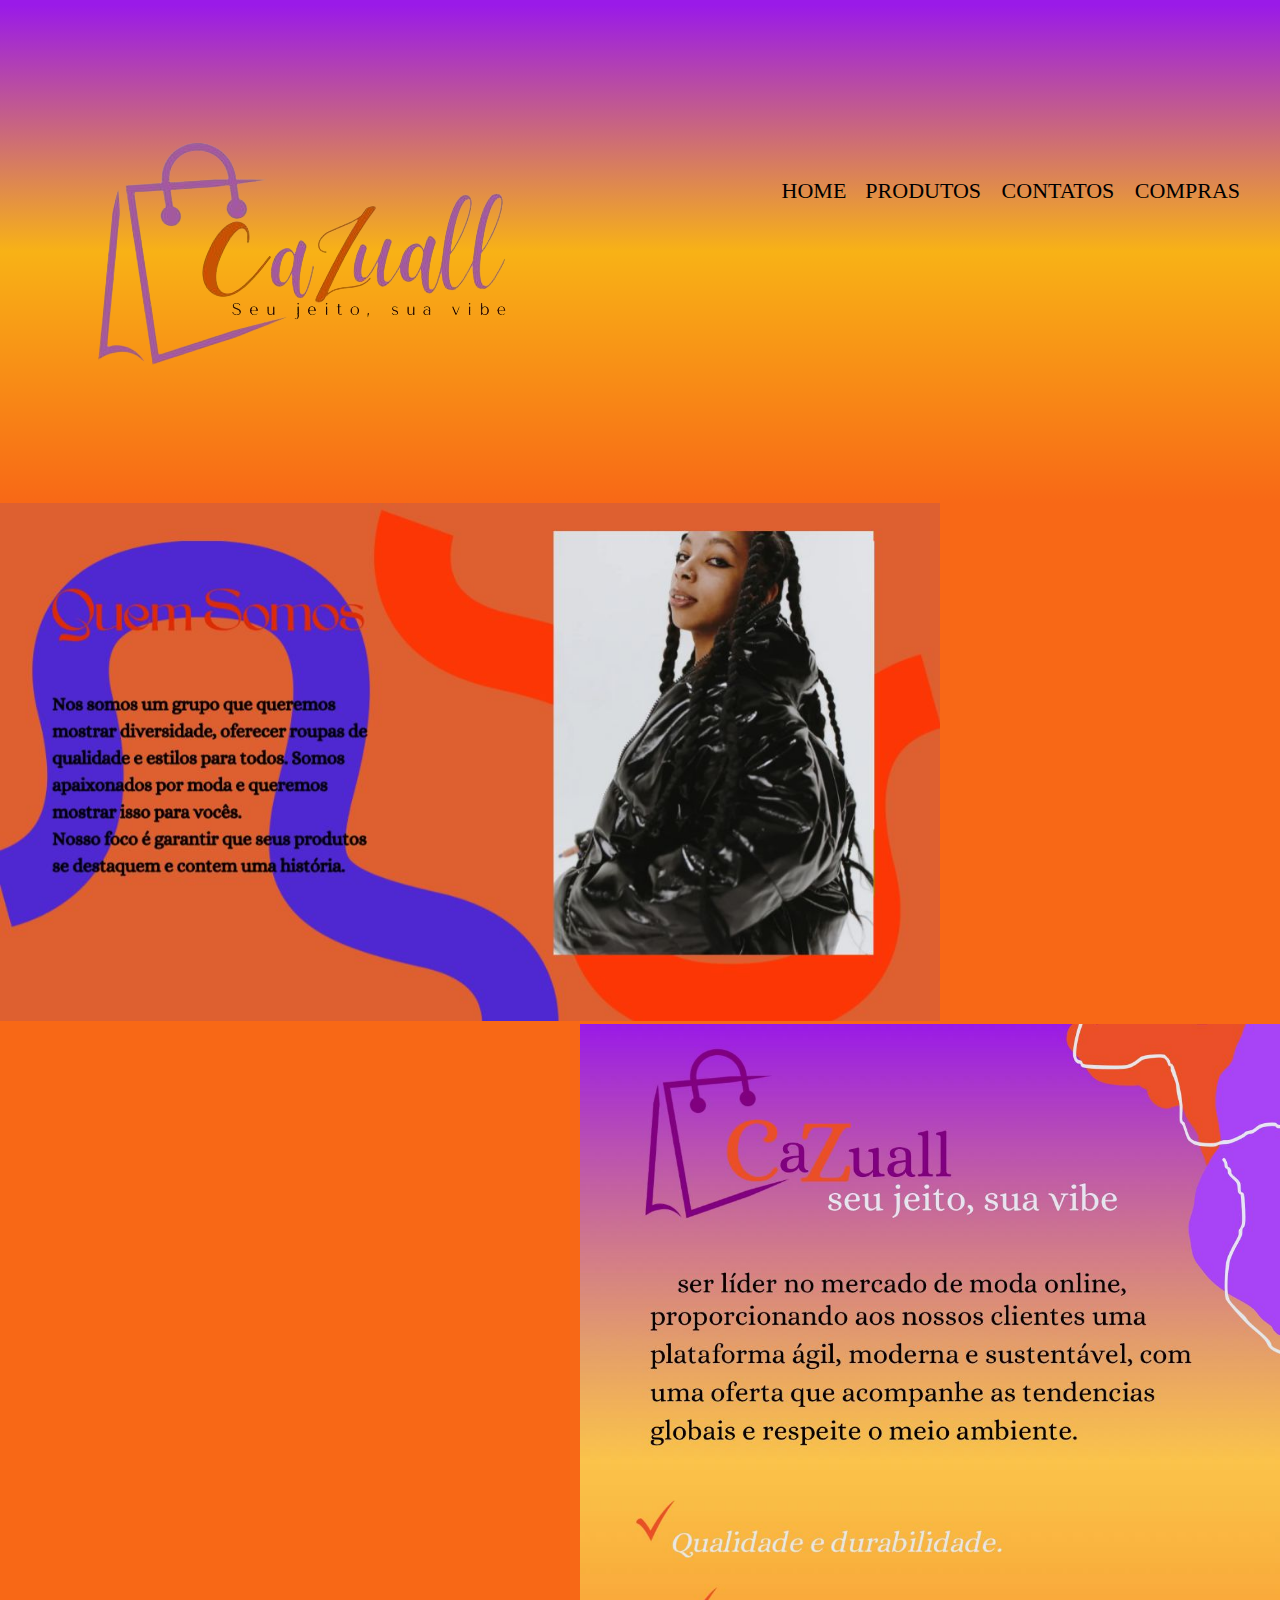
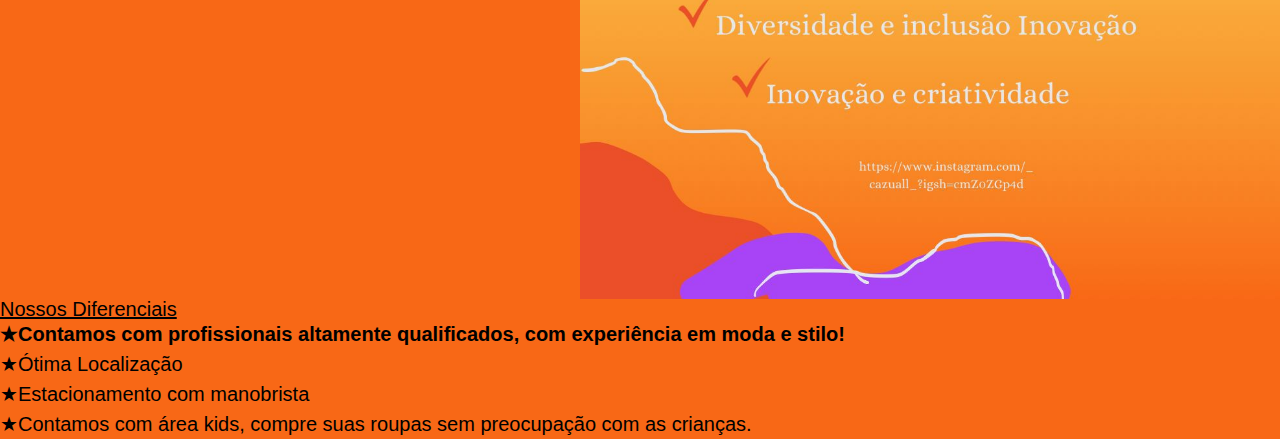
<file: index.html>
<!DOCTYPE html>
<html lang="pt-br">

<head>
    <meta charset="UTF-8">
    <meta name="viewport" content="width=device-width, initial-scale=1.0">
    <title>Loja de Roupas Cazuall</title>
    <link rel="stylesheet" href="Home.css">
    <link rel="stylesheet" href="reset.css">
</head>

<body>


    <header>
        <div class="Caixa">
            <h1><img src="./Imagem/logo cazuall-Photoroom.png" alt="logo"></h1>

            <nav>
                <ul>

                    <li><a href="index.html"> Home</a></li>
                    <li> <a href="Produtos.html">Produtos </a> </li>
                    <li> <a href="Contatos.html">Contatos </a> </li>
                    <li> <a href="Carrinho de Comprasa"> Compras</a></li>



                </ul>
            </nav>
        </div>
    </header>


    <main>

        <section class="Historia">

            <img src="./Imagem/Historia- cazuall.jpeg " alt="Historia" class="Historia">
        </section>

        <section class="Missão">

            <img src="./Imagem/Missão.jpeg" alt="Missão" class="Missão">
        
        </section>

            <section class="Diferencial">
                <h3 class="Diferencial">Nossos Diferenciais</h3>

                <div class="conteudo-diferenciais">
                    <ul class="lista-diferenciais">

                        <li class="item">Contamos com profissionais altamente qualificados, com experiência em moda e
                            stilo!</li>
                        <li class="item">Ótima Localização </li>
                        <li class="item">Estacionamento com manobrista</li>
                        <li class="item">Contamos com área kids, compre suas roupas sem preocupação com as crianças.
                        </li>
                    </ul>
                </div>


            </section>


    </main>



    <footer>





    </footer>
</body>

</html>
</file>
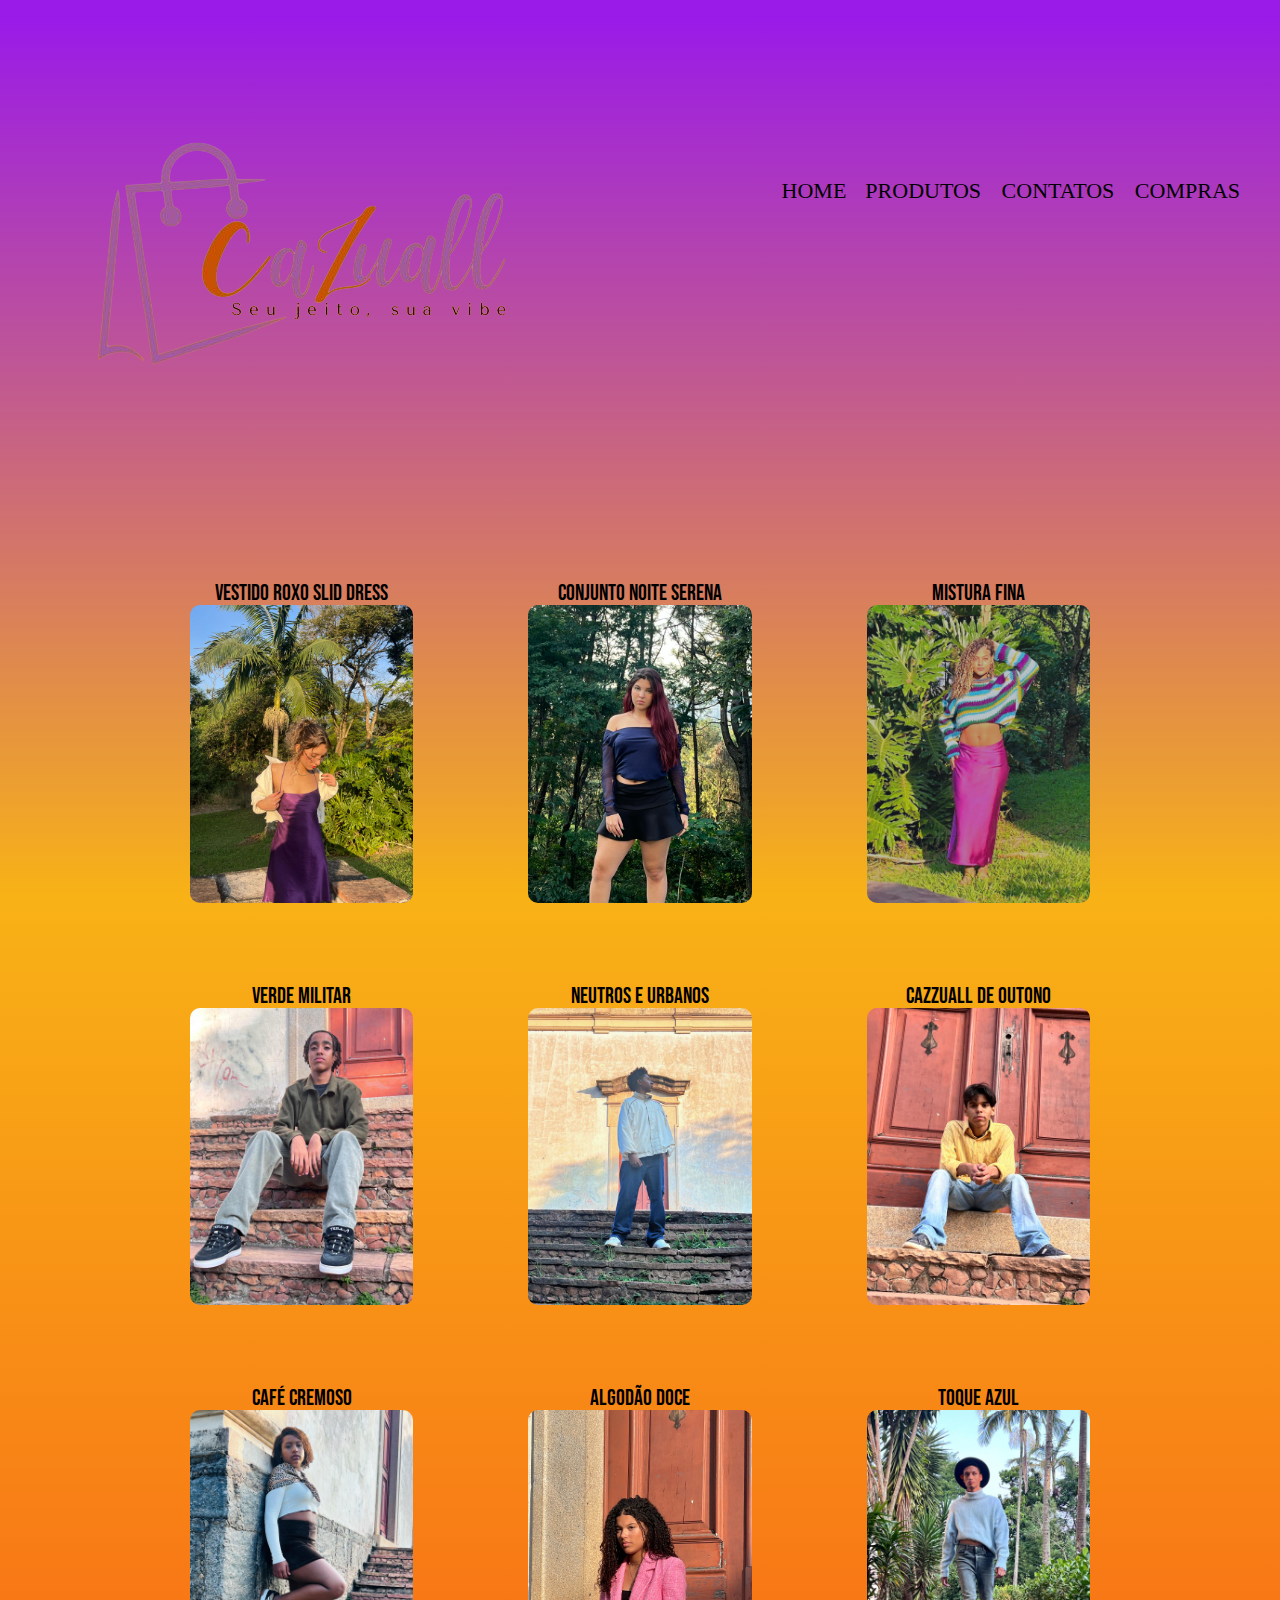
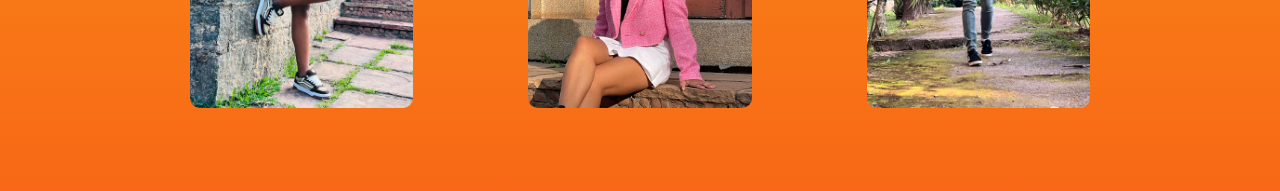
<file: produtos.html>
<!DOCTYPE html>
<html lang="pt-br">

<head>
    <meta charset="UTF-8">
    <meta name="viewport" content="width=device-width, initial-scale=1.0">
    <title>cazuall</title>
    <link rel="stylesheet" href="reset.css">
    <link rel="stylesheet" href="produtos.css">
<link rel="preconnect" href="https://fonts.googleapis.com">
<link rel="preconnect" href="https://fonts.gstatic.com" crossorigin>
<link href="https://fonts.googleapis.com/css2?family=Alice&family=Ancizar+Serif:ital,wght@0,300..900;1,300..900&family=Bebas+Neue&family=Montserrat:ital,wght@0,100..900;1,100..900&family=Open+Sans:ital,
wght@0,300..800;1,300..800&display=swap" rel="stylesheet">
<link rel="preconnect" href="https://fonts.googleapis.com">
<link rel="preconnect" href="https://fonts.gstatic.com" crossorigin>
<link href="https://fonts.googleapis.com/css2?family=Alice&family=Ancizar+Serif:ital,wght@0,300..900;1,300..900&family=Bebas+Neue&family=Montserrat:ital,wght@0,100..900;1,100..900&family=Open+Sans:ital,
wght@0,300..800;1,300..800&display=swap" rel="stylesheet">

</head>

<body>

    <header>
        <div class="Caixa">
            <h1><img src="./Imagem/logo cazuall-Photoroom.png" alt="logo"></h1>

            <nav>
                <ul>

                    <li><a href="index.html"> Home</a></li>
                    <li> <a href="Produtos.html">Produtos </a> </li>
                    <li> <a href="Contatos.html">Contatos </a> </li>
                    <li> <a href="Carrinho de Comprasa"> Compras</a></li>



                </ul>
            </nav>
        </div>

    <main>
        <ul class="produtos">
            <li>
                <h2> Vestido Roxo Slid Dress </h2>
                <img src="./img catálogo/ana clara.jpeg" alt="Vestido" width="300px" height="auto"
                    class="produto-imagem">
                <div class="descricao-produto">
                    Vestido roxo acetinado com brilho suave, caimento fluido e corte reto que realça a silhueta.
                    <p class="produtos-preco">Vestido roxo: R$ 119,99</p>
                </div>
            </li>

            <li>

                <h2> Conjunto Noite Serena </h2>
                <img src="./img catálogo/menina ruiva (3).jpeg" alt="preto e azul" class="produto-imagem">
                <div class="descricao-produto">
                    Blusa off-shoulder com mangas longas transparentes, conferindo um toque de elegância e modernidade.
                    </p>
                    <p class="produtos-preco"> Saia: R$ 69,99 </p>
                    <p class="produtos-preco"> OFF-SHOULDER: R$ 49,99 </p>
                    <p class="produtos-preco"> Conjunto: R$ 114,99</p>

                    
                </div>


            </li>

            <li>

                <h2>Mistura fina </h2>
                <img src="./img catálogo/pietra (5).jpeg " alt="fina" class="produto-imagem">
                <div class="descricao-produto"> Blusa de tricô com fios coloridos de lã</P>
                    <p>Saia roxa confeccionada em tecido acetinado com toque de seda, proporcionando brilho suave e
                        caimento fluido.</p>
                    <p class="produtos-preco"> Blusa: R$ 119,99</p>
                    <p class="produtos-preco"> Saia Roxa: R$ 89,99</p>
                    <P class="produtos-preco"> Conjunto: R$ 179,99</P>
                

                
                </div>

            </li>

            <li>
                
                <h2> Verde Militar </h2>
                <img src="./img catálogo/vini 2.jpeg" alt="verde" class="produto-imagem">
                <div class="descricao-produto"> Uma calça de veludo verde é uma peça sofisticada e atemporal, perfeita
                    para compor looks elegantes e confortáveis.</p>
                    <p>Blusa: Tem uma aparência de tecido canelado</p>
                    <p>Calça: Veludo cotelê</p>
                    <p class="produtos-preco">Blusa R$ 69,99</p>
                    <P class="produtos-preco"> Calça verde: R$ 99,99</P>
                    <P class="produtos-preco">Conjunto: R$ 149,99</P>

                
                </div>


            </li>

            <li>

                 <h2> Neutros e Urbanos</h2>
                <img src="./img catálogo/nego doce 2.jpeg" alt=" jeans e jaqueta" class="produto-imagem">
                <div class="descricao-produto"> Jaqueta off-white confeccionada em tecido leve e resistente à água,
                    oferecendo conforto e proteção..</p>
                    <P> Calça jeans azul estilo wide leg ou baggy, com corte reto e amplo, inspirado na moda dos anos
                        90.</P>
                    <p class="produtos-preco"> Jaqueta OFF-WHITE: R$ 149,99 </p>
                    <p class="produtos-preco"> Jeans azul: R$ 99,99 </p>
                    <P class="produtos-preco"> Conjunto: R$ 199,99 </P>
                    
                    
                </div>


            </li>

            <li>

                <h2>Cazzuall de Outono</h2>
                <img src="./img catálogo/ponto e virgula.jpeg" alt="ponto" class="produto-imagem">
                <div class="descricao-produto"> Camisa listrada amarela com algodão poliéster, proporcionando leveza e
                    conforto. </p>
                    <p> Calça jeans azul claro tradicional com leve elasticidade, proporcionando conforto e liberdade de
                        movimento. </p>
                    <p class="produtos-preco"> Camiseta listrada amarela: R$ 59,99</p>
                    <P class="produtos-preco"> Calça jeans: R$ 99,99</P>
                    <p class="produtos-preco">Conjunto: R$ 149,99</p>
                

                </div>

            </li>

            <li>

                

                     <h2> Café Cremoso</h2>
                <img src="./img catálogo/ana julia.jpeg" alt="Marrom" class="produto-imagem">
                <div class="descricao-produto">
                    Cropped branco com saia marrom de camurça.</p>
                    <p> Saia marrom sintética com textura aveludada e toque macio, modelagem ajustável que realça a
                        silhueta feminina.</p>
                    <p> Lenço de cetim estampa animal print: Tecido: seda, sintético acetinado por conta do caimento
                        leve</p>
                        
                    <p class="produtos-preco"> Saia: R$ 109,99</p>
                    <p class="produtos-preco"> Cropped branco: R$ 74,99</p>
                    <p class="produtos-preco"> Lenço de cetim: R$ 14,99 </p>
                    <p class="produtos-preco"> Conjunto: R$ 179,99 </p>
                    

                </div>

            </li>
            <li>

                <h2> Algodão Doce</h2>
                <img src="./img catálogo/yasmin 2.jpeg" alt=" rosa" class="produto-imagem">
                <div class="descricao-produto"> Blazer rosa de tweed, tecido reconhecido por sua textura rica e
                    estrutura firme, inspirado nos icônicos modelos da Chanel.</p>
                    <p>Short-saia branco confeccionado em brim, tecido conhecido por sua estrutura firme e bem definida,
                        proporcionando um caimento impecável e conforto para o dia a dia.</p>
                    <p class="produtos-preco"> Blazer rosa: R$ 119,99</p>
                    <P class="produtos-preco"> Short-saia branco: R$ 79,99 </P>
                    <P class="produtos-preco"> Conjunto: R$ 179,99</P>
                </div>

            </li>

            <li>

                <h2> Toque azul </h2>
                <img src="./img catálogo/yago.jpeg" alt=" yago" class="produto-imagem">
                <div class="descricao-produto"> Suéter azul claro com gola alta, confeccionado em tricô de textura fofa
                    e volumosa, proporcionando um toque aconchegante e aquecimento nos dias frios.</p>
                    <p> Calça jeans skinny em denim tradicional com adição de elastano, proporcionando ajuste perfeito,
                        conforto e liberdade de movimento.</p>
                    <p>Chapéu preto estilo fedora ou wide brim, com detalhes que evocam um ar boho e artístico ao
                        visual.</p>
                    <p class="produtos-preco"> Suéter: R$ 89,99</p>
                    <P class="produtos-preco"> Calça jeans: R$ 99,99</P>
                    <P class="produtos-preco">Chapéu: R$ 29,99</P>
                    <P class="produtos-preco">Conjunto: R$ 199,99</P>
                </div>

            </li>


        </ul>

    </main>
</header>

    <script src="script.js"></script>

</body>

</html>
</file>
<file: Home.css>
body {
     
  
}


header {
    background: linear-gradient(#9A1AE8 1%, #f8b216 50%,#f86816 );
}

.Caixa {
    width: 1200px;
    margin: 0 auto;
    position: relative;

}

nav {
    position: absolute;
    /* posição do testo em relação a pagina*/
    top: 180px;
    /*alinhamento em relação ao tamanho da caixa*/
    right: 0;
    /* afastamento em relação a caixa*/


}

nav li {

    display: inline;
    /* lista fica na horizontal*/
    margin: 0 0 0 15px;
    /* afastamento do testo*/
}

nav a {
    text-transform: uppercase;
    color: black;
    font-weight: lighter;
    font-size: 22px;
    text-decoration: none;
    /* aparece o traço quando passa o mause*/

}

nav a:hover {
    /* hover modificar algo interativo com o mause*/
    color: red;
    text-decoration: underline;

}



main {

    
    
    background-color: #f86816;
}



.Historia {
    width: 940px; 
    

}
.Missão {

    width: 700px;
    display: block;
    margin-left: auto;
   

}
.Diferencial{
    font-family: Arial, Helvetica, sans-serif;
    font-size: 20px;
    
}
.Diferencial h3{
    text-decoration: underline;

}

.lista-diferenciais{
font-family: Arial, Helvetica, sans-serif;
font-size:20px;

}
.item{
    line-height: 1.5;
  }
  .item::before{
    content: "★";
  }

  .item:first-child{
    font-weight: bold;
  }
</file>
<file: produtos.css>
header {
     background: linear-gradient(#9A1AE8 1%, #f8b216 50%,#f86816 );
}
.Caixa {
    width: 1200px;
    margin: 0 auto;
    position: relative;

}

nav {
    position: absolute;
    top: 180px;
    right: 0;


}

nav li {

    display: inline;
    margin: 0 0 0 15px;
}

nav a {
    text-transform: uppercase;
    color: black;
    font-weight: lighter;
    font-size: 22px;
    text-decoration: none;

}

nav a:hover {
    color: #000;
    text-decoration: underline;

}


.produtos{
    width: 940px;
    margin: 0 auto;
    padding: 50px 0;
    display: flex; 
    flex-wrap: wrap;
    justify-content: space-between;
    gap: 20px;                                                                                                                                                                                                                                                 

}

.produtos li{
     text-align: center;
     width: 28%;
     padding: 30px 20px;
     box-sizing: border-box;
     border-radius: 10px;
}


.produtos img {
    width: 100%;
    height: auto;
    border-radius: 10px;
}

.produtos h2{
    font-size: 22px;
    font-weight: bold;
    color: #000;
    text-align: center;
    text-transform: uppercase;
  font-family: "Bebas Neue", sans-serif;
  font-weight: 400;
  font-style: normal;
}

.produtos h2:hover{
    font-size: 34px;
}


  



.descricao-produto {
    display: none;
    line-height:  1.6em;
    margin-top: 10px;
    color: #000;
    background-color:rgba(255, 250, 240, 0.226);
    border-radius: 15px;
    box-shadow: inset 0 0 10px #f8b1168c(0, 0, 0, 0.719);
    padding: 1px;
    font-size: 16px;
     font-family: "Alice", serif;
     font-weight: 400;
     font-style: normal;
     line-height: 1.6;
     margin-bottom: 20px;
}
/*.descricao-produto {
    
    line-height: 1.6;
    background-color: #fdf8f3;
    padding: 15px;
    border-radius: 15px;
    box-shadow: inset 0 0 10px rgba(238, 3, 3, 0.801);
    }*/

.descricao-produto p {
    margin-bottom: 8px;
  }


.produtos-preco{
    margin-top: 10px;
    font-size: 15px;
    color: #000;
    font-weight: bold;
}
</file>
